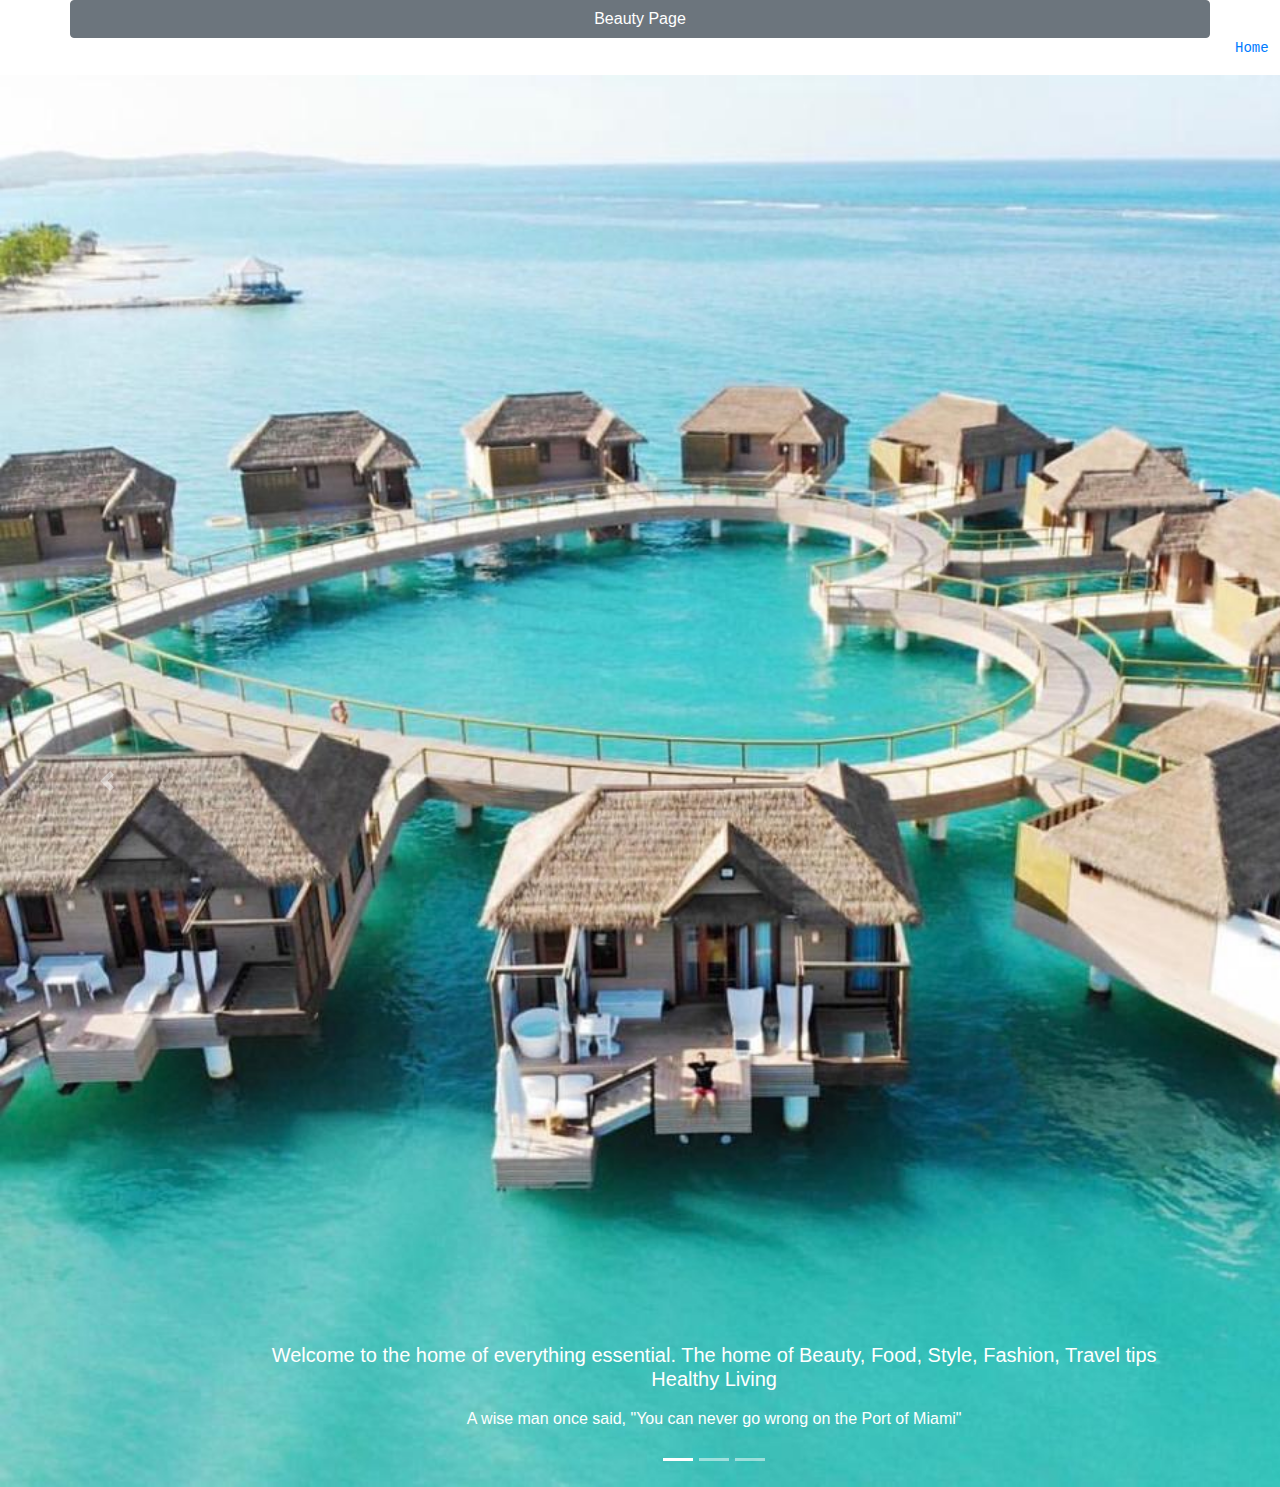
<file: MODAL/index.html>
<!DOCTYPE html>
<html lang="en">
<head>
    <meta charset="UTF-8">
    <meta name="viewport" content="width=, initial-scale=1.0">
    <meta http-equiv="X-UA-Compatible" content="ie=edge">
    <title>Modal</title>
    <link rel="stylesheet" href="https://stackpath.bootstrapcdn.com/bootstrap/4.4.1/css/bootstrap.min.css" integrity="sha384-Vkoo8x4CGsO3+Hhxv8T/Q5PaXtkKtu6ug5TOeNV6gBiFeWPGFN9MuhOf23Q9Ifjh" crossorigin="anonymous">
    <link rel="stylesheet" href="css/modal.css">
</head>
<body>
 <div>         
    <div>
     </div>
       <div>
        <button type="button" class="btn btn-secondary btn-block container" data-toggle="modal" data-target=".bd-example-modal-lg">Beauty Page</button>
    
        <div class="designe" >
            <div class="header"><pre>                                                                                                                                                  <a target="" href="file:///C:/Users/SHELLE%20PC/Desktop/MODAL/index.html"> Home</a>   <a target="_blank" href="https://web.facebook.com/tosin.t.shelle">About</a>   <a target="_blank" href="https://www.instagram.com/drifta23/">Contact</a> </pre> 
            </div>
    <div id="carouselExampleCaptions" class="carousel slide" data-ride="carousel">
        <ol class="carousel-indicators">
          <li data-target="#carouselExampleCaptions" data-slide-to="0" class="active"></li>
          <li data-target="#carouselExampleCaptions" data-slide-to="1"></li>
          <li data-target="#carouselExampleCaptions" data-slide-to="2"></li>
        </ol>
        <div class="carousel-inner">
          <div class="carousel-item active">
            <img src="images/7.JPG" class="d-block w-100" alt="...">
            <div class="carousel-caption d-none d-md-block">
              <h5>Welcome to the home of everything essential. The home of Beauty, Food, Style, Fashion, Travel tips <p>Healthy Living</p></h5>
              <p>A wise man once said, "You can never go wrong on the Port of Miami"</p>
            </div>
          </div>
          <div class="carousel-item">
            <img src="images/8.JPG" class="d-block w-100" alt="...">
            <div class="carousel-caption d-none d-md-block">
              <h5>Healthy Eating</h5>
              <p>Food is the best medicine for the soul</p>
            </div>
          </div>
          <div class="carousel-item">
            <img src="images/9.jpg" class="d-block w-100" alt="...">
            <div class="carousel-caption d-none d-md-block">
              <h5>After Glow</h5>
              <p>Sanchan or not?</p>
            </div>
          </div>
        </div>
        <a class="carousel-control-prev" href="#carouselExampleCaptions" role="button" data-slide="prev">
          <span class="carousel-control-prev-icon" aria-hidden="true"></span>
          <span class="sr-only">Previous</span>
        </a>
        <a class="carousel-control-next" href="#carouselExampleCaptions" role="button" data-slide="next">
          <span class="carousel-control-next-icon" aria-hidden="true"></span>
          <span class="sr-only">Next</span>
        </a>
      </div>
      
          </div>
     <div>
  </div>
        
    </div>

        <div class="modal fade bd-example-modal-lg" tabindex="-1" role="dialog" aria-labelledby="myLargeModalLabel" aria-hidden="true">
            <div class="modal-dialog modal-lg" role="document">
                <div class="modal-content">
                    <div class="card mb-3" style="max-width: 540px;">
                        <div class="row no-gutters">
                          <div class="col-md-6">
                            <img src="images/violet grey.jpg" class="card-img" alt="...">
                          </div>
                          <div class="col-md-6">
                            <div class="card-body">
                              <p class="card-text">Welcome To
                                </p><h2 class="card-title">VIOLET GREY</h2>
                                <p>THE INDUSTRY'S BEAUTY EDIT
                                </p><p>
                                    Subscribe to the latest industry news, product launches and tutorials.
                                </p>
                                <div class="form-group mx-sm-3">
                                    <label for="Password" class="sr-only">email</label>
                                    <input type="password" class="form-control" id="Password" placeholder="Enter Email Address"><br>
                                    <button type="submit" class="btn btn-dark btn-md">Subscribe</button>
                                </div>
                            </div>
                          </div>
                        </div>
                      </div>
                    <div class="container-fluid">
    </div>
       
    
    

      <script src="https://code.jquery.com/jquery-3.4.1.slim.min.js" integrity="sha384-J6qa4849blE2+poT4WnyKhv5vZF5SrPo0iEjwBvKU7imGFAV0wwj1yYfoRSJoZ+n" crossorigin="anonymous"></script>
<script src="https://cdn.jsdelivr.net/npm/popper.js@1.16.0/dist/umd/popper.min.js" integrity="sha384-Q6E9RHvbIyZFJoft+2mJbHaEWldlvI9IOYy5n3zV9zzTtmI3UksdQRVvoxMfooAo" crossorigin="anonymous"></script>
<script src="https://stackpath.bootstrapcdn.com/bootstrap/4.4.1/js/bootstrap.min.js" integrity="sha384-wfSDF2E50Y2D1uUdj0O3uMBJnjuUD4Ih7YwaYd1iqfktj0Uod8GCExl3Og8ifwB6" crossorigin="anonymous"></script>
</body>
</html>
</file>
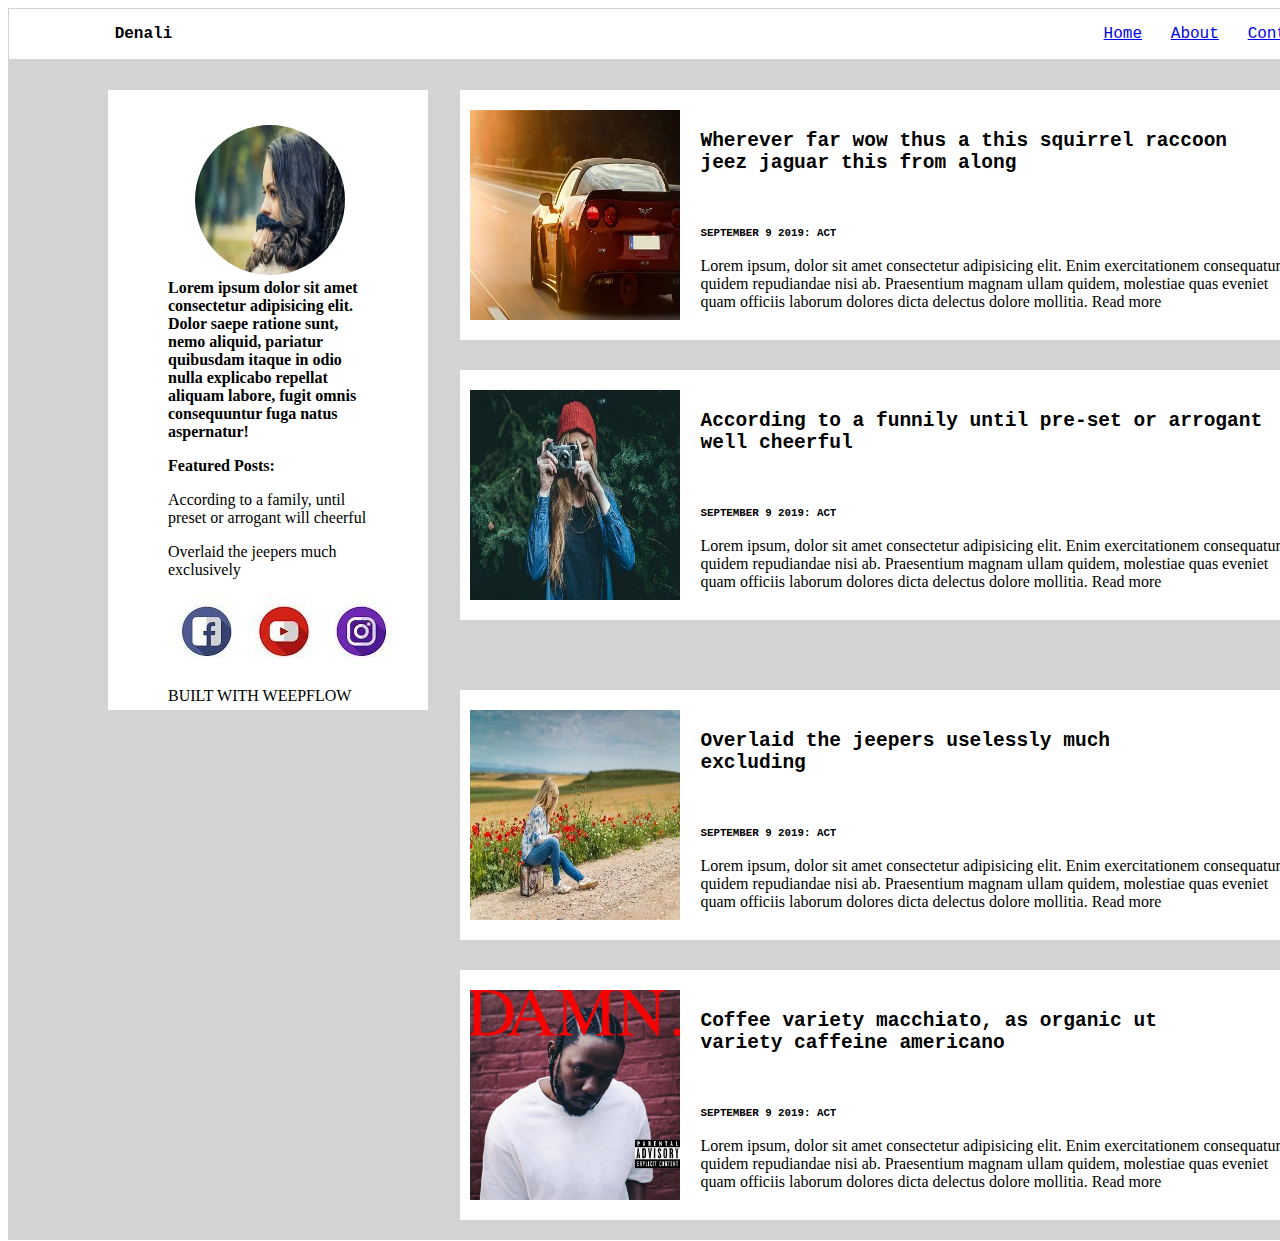
<file: SHELLE TECH/design.html>
<!DOCTYPE html>
<html lang="en">
<head>
    <meta charset="UTF-8">
    <meta name="viewport" content="width=device-width, initial-scale=1.0">
    <meta http-equiv="X-UA-Compatible" content="ie=edge">
    <title>TECH ASSIGNMENT</title>
    <link rel="stylesheet" href="css/design.css">
</head>
<body>
  
    <div class="designe">
        <div class="header"><pre>           <strong>Denali</strong>                                                                                                 <a target="" href="C:\Users\SHELLE PC\Desktop\TECH ASSIGNMENT\design.html">Home</a>   <a target="_blank" href="https://web.facebook.com/tosin.t.shelle">About</a>   <a target="_blank" href="https://www.instagram.com/drifta23/">Contact</a> </pre> 
        </div>

        <div class="designa"> <div><img src="images/girl.jpg" class="image1"></div><strong>Lorem ipsum dolor sit amet consectetur adipisicing elit. Dolor saepe ratione sunt, nemo aliquid, pariatur quibusdam itaque in odio nulla explicabo repellat aliquam labore, fugit omnis consequuntur fuga natus aspernatur! &nbsp&nbsp&nbsp&nbsp&nbsp&nbsp&nbsp&nbsp&nbsp&nbsp&nbsp&nbsp&nbsp&nbsp&nbsp&nbsp;</strong>
        <p><strong>Featured Posts:</strong></p> 
        <p>According to a family, until preset or arrogant will cheerful</p><p>Overlaid the jeepers much exclusively</p> <div><img src="images/icon.jpg" alt=""><p>BUILT WITH WEEPFLOW</p></div>
        </div>
    
        <div class="designc"><img src="images/ferarri.jpg" class="image2"> <h2><pre>Wherever far wow thus a this squirrel raccoon
jeez jaguar this from along</pre></strong></h2>
         <pre> <h5>SEPTEMBER 9 2019: ACT</h5></pre> Lorem ipsum, dolor sit amet consectetur adipisicing elit. Enim exercitationem consequatur quidem repudiandae nisi ab. Praesentium magnam ullam quidem, molestiae quas eveniet quam officiis laborum dolores dicta delectus dolore mollitia. Read more 
        </div>

        <div class="designd"><img src="images/camera.jpg" class="image2">
            <h2><pre>According to a funnily until pre-set or arrogant
well cheerful</pre></strong></h2>
        <pre> <h5>SEPTEMBER 9 2019: ACT</h5></pre> Lorem ipsum, dolor sit amet consectetur adipisicing elit. Enim exercitationem consequatur quidem repudiandae nisi ab. Praesentium magnam ullam quidem, molestiae quas eveniet quam officiis laborum dolores dicta delectus dolore mollitia. Read more 
        </div>
    
        <div class="designc"><img src="images/flower.jpg" class="image2">
        <h2><pre>Overlaid the jeepers uselessly much
excluding</pre></strong></h2>
        <pre> <h5>SEPTEMBER 9 2019: ACT</h5></pre> Lorem ipsum, dolor sit amet consectetur adipisicing elit. Enim exercitationem consequatur quidem repudiandae nisi ab. Praesentium magnam ullam quidem, molestiae quas eveniet quam officiis laborum dolores dicta delectus dolore mollitia. Read more 
        </div>
    
        <div class="designc"><img src="images/c.jpeg" class="image2">
        <h2><pre>Coffee variety macchiato, as organic ut
variety caffeine americano</pre></strong></h2>
        <pre> <h5>SEPTEMBER 9 2019: ACT</h5></pre> Lorem ipsum, dolor sit amet consectetur adipisicing elit. Enim exercitationem consequatur quidem repudiandae nisi ab. Praesentium magnam ullam quidem, molestiae quas eveniet quam officiis laborum dolores dicta delectus dolore mollitia. Read more 
        </div>
     
    </div>

    </body>
</html>
</file>
<file: MODAL/css/modal.css>
.designe {
 position: relative;
background-image: inherit;
float: inline-start;
}
</file>
<file: SHELLE TECH/css/design.css>
.header {
    background-color: white;
    font-family: 'Franklin Gothic Medium';
    font-size: large;
    border: 1px solid lightgrey;      
}

.designa {
    border: 10px solid white;
    float: left;
    width: 200px;
    padding: 50px;
    margin-left: 100px;
    margin-top: 30px;
    display: inline-block;
    background-color: white;
    height: 500px;
}

.image1 {
    border-radius: 100px;
    height: 150px;
    width: 150px;
    margin-left: 27px;
    margin-top: -25px;
}

.designc {
    border: 10px solid white;
    width: 820px;
    padding-top: 10px;
    margin-top: 30px;
    float: right;
    height: 220px;
    display: inline-block;
    margin-right: 25px;
    text-align: left;
    background-color: white;
}

.image2 {
    height: 210px;
    width: 210px;
    float: left;
    margin-right: 20px;
}

.designd {
    background-color: white;
    border: 10px solid white;
    width: 820px;
    padding-top: 10px;
    margin-top: 30px;
    float: right;
    height: 220px;
    display: inline-block;
    margin-right: 25px;
    text-align: left;
    margin-bottom: 40px;
}

.designe {
       position: absolute;
background-size: cover;
background-color: lightgrey;
padding-bottom: 20px;
}
</file>
